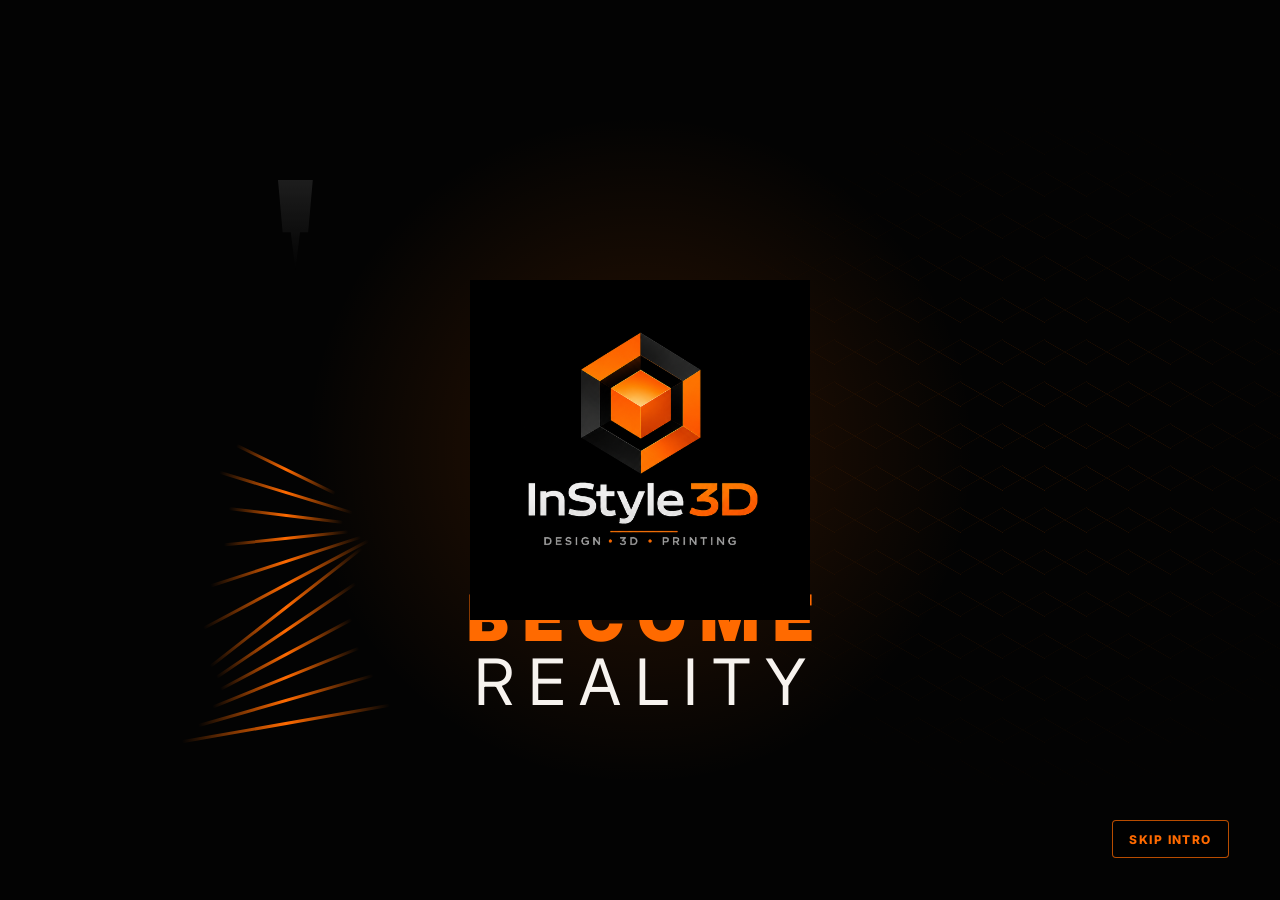
<file: index.html>
<!doctype html>
<html lang="en">
  <head>
    <meta charset="utf-8" />
    <meta name="viewport" content="width=device-width, initial-scale=1" />
    <title>InStyle3D Printing Studios</title>
    <meta
      name="description"
      content="Custom 3D printing, artistic sculptures and personalised creations designed with precision and brought to life layer by layer."
    />
    <link rel="preconnect" href="https://fonts.googleapis.com" />
    <link rel="preconnect" href="https://fonts.gstatic.com" crossorigin />
    <link
      href="https://fonts.googleapis.com/css2?family=Inter:wght@400;500;600;700;800;900&display=swap"
      rel="stylesheet"
    />
    <link rel="stylesheet" href="styles.css?v=reference-image-2" />
  </head>
  <body class="intro-running">
    <div class="intro-overlay" aria-label="Cinematic intro">
      <div class="intro-glow" aria-hidden="true"></div>
      <div class="intro-wire" aria-hidden="true"></div>
      <div class="intro-sculpture" aria-hidden="true">
        <span></span><span></span><span></span><span></span><span></span><span></span>
        <span></span><span></span><span></span><span></span><span></span><span></span>
      </div>
      <div class="intro-nozzle" aria-hidden="true"></div>
      <img class="intro-logo" src="assets/instyle3d-logo-orange.png" alt="InStyle3D" />
      <div class="intro-title" aria-hidden="true">
        <span>Ideas</span>
        <span>Become</span>
        <span>Reality</span>
      </div>
      <button class="skip-intro" type="button">Skip Intro</button>
    </div>

    <header class="top-nav" aria-label="Primary navigation">
      <nav class="nav-links" aria-label="Main menu">
        <a class="is-active" href="#top">Home</a>
        <a href="#creations">Creations</a>
        <a href="#about">About</a>
        <a href="#custom-projects">Custom Projects</a>
        <a href="#contact">Contact</a>
        <a class="quote-link" href="#quote">Get a Quote</a>
      </nav>
      <button class="menu-toggle" type="button" aria-label="Open navigation" aria-expanded="false">
        <span></span>
        <span></span>
        <span></span>
      </button>
    </header>

    <main id="top">
      <section class="hero" aria-label="InStyle3D cinematic hero">
        <div class="ambient-glow" aria-hidden="true"></div>
        <div class="particle-field" aria-hidden="true">
          <span></span><span></span><span></span><span></span><span></span><span></span>
          <span></span><span></span><span></span><span></span><span></span><span></span>
        </div>

        <div class="wireframe-wrap" aria-hidden="true">
          <svg class="wireframe" viewBox="0 0 760 760" role="img">
            <g class="mesh mesh-soft">
              <path d="M20 500 C160 360 260 650 410 480 S620 210 750 280" />
              <path d="M40 560 C180 420 280 700 440 540 S650 250 760 360" />
              <path d="M0 430 C130 320 260 560 400 410 S610 160 730 210" />
              <path d="M120 300 C240 210 340 470 490 330 S650 130 740 170" />
              <path d="M160 650 C260 560 360 700 520 600 S690 410 750 450" />
            </g>
            <g class="mesh mesh-lines">
              <path d="M70 500 L190 410 L330 495 L460 395 L610 300 L735 340" />
              <path d="M130 585 L260 500 L390 560 L540 455 L710 510" />
              <path d="M110 390 L245 350 L380 410 L520 260 L690 215" />
              <path d="M245 350 L260 500 L330 495 L390 560 L460 395 L540 455" />
              <path d="M520 260 L610 300 L690 215 L735 340 L710 510" />
            </g>
            <g class="mesh-dots">
              <circle cx="70" cy="500" r="3" /><circle cx="190" cy="410" r="3" />
              <circle cx="330" cy="495" r="3" /><circle cx="460" cy="395" r="3" />
              <circle cx="610" cy="300" r="3" /><circle cx="735" cy="340" r="3" />
              <circle cx="260" cy="500" r="3" /><circle cx="390" cy="560" r="3" />
              <circle cx="540" cy="455" r="3" /><circle cx="690" cy="215" r="3" />
              <circle cx="710" cy="510" r="3" /><circle cx="520" cy="260" r="3" />
            </g>
          </svg>
        </div>

        <div class="left-visual" aria-hidden="true">
          <div class="printer-arm">
            <span class="rail rail-top"></span>
            <span class="rail rail-bottom"></span>
            <span class="rail rail-glow"></span>
            <span class="printer-block"></span>
          </div>
          <div class="nozzle">
            <span class="nozzle-ring"></span>
            <span class="nozzle-ring nozzle-ring-low"></span>
            <span></span>
          </div>
          <div class="filament"></div>
          <div class="sculpture">
            <span></span><span></span><span></span><span></span><span></span><span></span>
            <span></span><span></span><span></span><span></span><span></span><span></span>
            <span></span><span></span><span></span><span></span><span></span><span></span>
            <span></span><span></span><span></span><span></span><span></span><span></span>
            <span></span><span></span><span></span><span></span><span></span><span></span>
          </div>
          <div class="print-bed"></div>
        </div>

        <div class="hero-content">
          <img class="hero-logo" src="assets/instyle3d-logo-orange.png" alt="InStyle3D Design 3D Printing" />
          <span class="logo-rule" aria-hidden="true"></span>
          <div class="headline" aria-label="Ideas become reality">
            <span>Ideas</span>
            <span class="orange">Become</span>
            <span>Reality</span>
          </div>
          <p>
            Custom 3D printing, artistic sculptures and personalised creations designed
            with precision and brought to life layer by layer.
          </p>
          <div class="hero-actions" aria-label="Primary actions">
            <a class="btn btn-filled" href="#creations">Explore Our Creations</a>
            <a class="btn btn-outline" href="#custom-projects">Start a Custom Project</a>
          </div>
          <div class="scroll-cue" aria-hidden="true">
            <span class="mouse-icon"></span>
            <span class="arrow-down"></span>
            <strong>Scroll to Discover</strong>
          </div>
        </div>
      </section>
    </main>

    <script src="script.js?v=reference-intro-1"></script>
  </body>
</html>
</file>
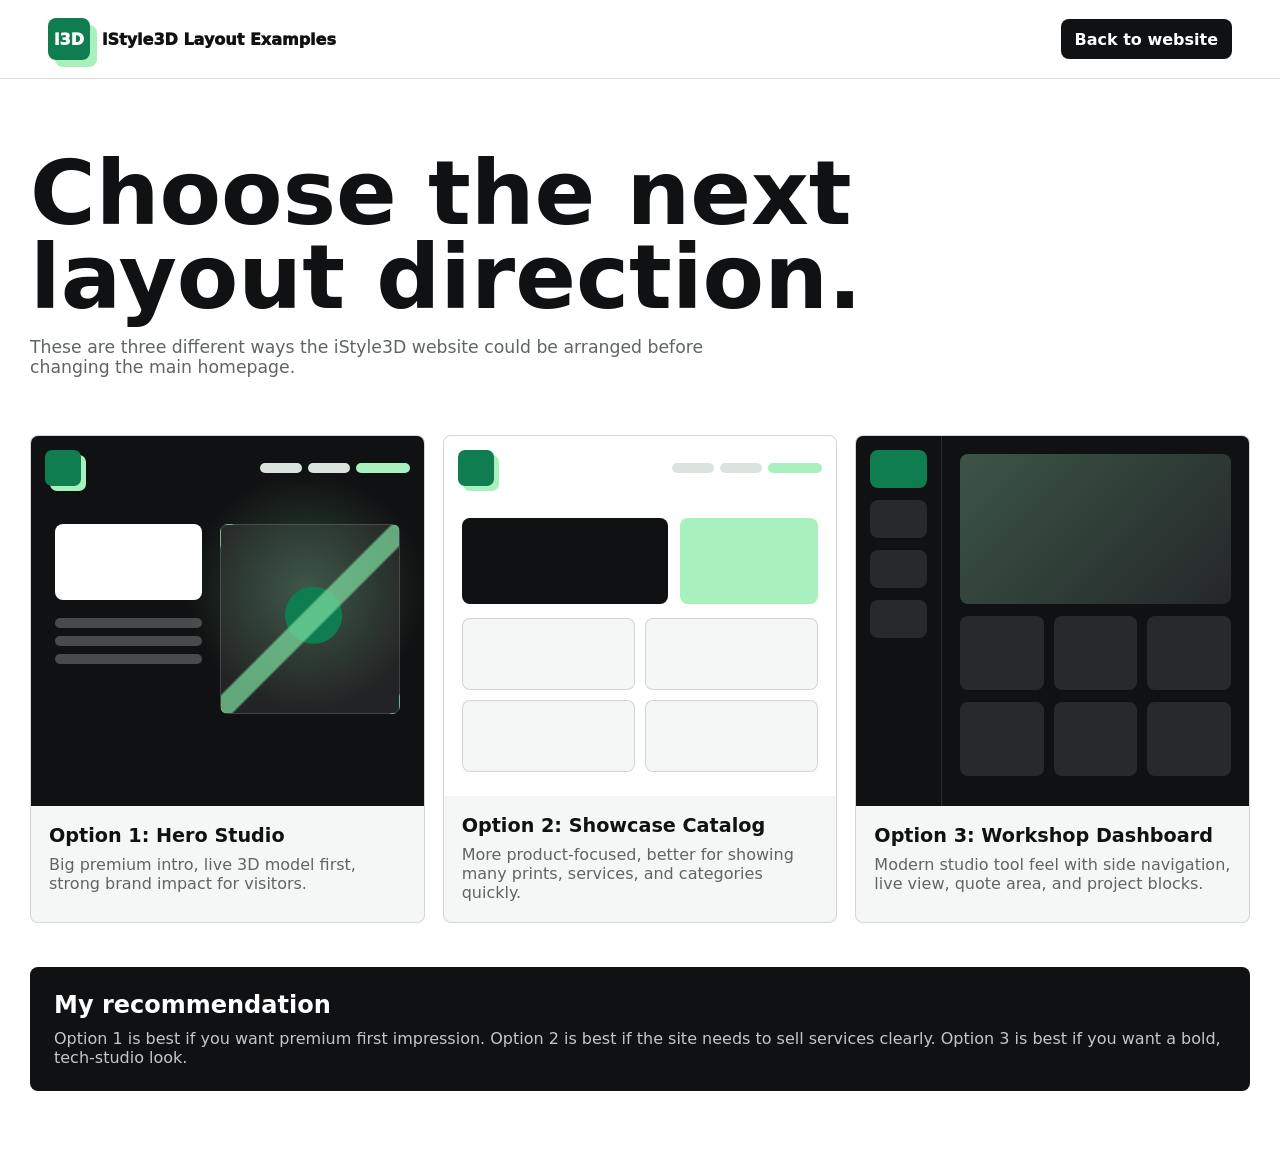
<file: layout-examples.html>
<!doctype html>
<html lang="en">
  <head>
    <meta charset="utf-8" />
    <meta name="viewport" content="width=device-width, initial-scale=1" />
    <title>iStyle3D Layout Examples</title>
    <style>
      :root {
        --black: #101112;
        --deep: #1b1c1e;
        --green: #0f7d4f;
        --light: #7ee0a1;
        --mint: #a8f0bd;
        --white: #ffffff;
        --soft: #f4f7f5;
        --line: rgba(16, 17, 18, 0.14);
      }

      * {
        box-sizing: border-box;
      }

      body {
        margin: 0;
        color: var(--black);
        background: var(--white);
        font-family:
          Inter, ui-sans-serif, system-ui, -apple-system, BlinkMacSystemFont, "Segoe UI",
          sans-serif;
      }

      header {
        position: sticky;
        z-index: 10;
        top: 0;
        display: flex;
        align-items: center;
        justify-content: space-between;
        gap: 18px;
        padding: 18px clamp(18px, 4vw, 48px);
        border-bottom: 1px solid var(--line);
        background: rgba(255, 255, 255, 0.88);
        backdrop-filter: blur(16px);
      }

      .brand {
        display: flex;
        align-items: center;
        gap: 12px;
        font-weight: 950;
      }

      .badge {
        display: grid;
        place-items: center;
        width: 42px;
        aspect-ratio: 1;
        border-radius: 8px;
        color: var(--white);
        background: var(--green);
        box-shadow: 7px 7px 0 var(--mint);
      }

      .back {
        display: inline-flex;
        align-items: center;
        min-height: 40px;
        border-radius: 8px;
        padding: 0 14px;
        color: var(--white);
        background: var(--black);
        text-decoration: none;
        font-weight: 850;
      }

      main {
        width: min(1220px, calc(100% - 32px));
        margin: 0 auto;
        padding: clamp(32px, 6vw, 72px) 0;
      }

      .intro h1 {
        max-width: 850px;
        margin: 0;
        font-size: clamp(2.6rem, 7vw, 6.2rem);
        line-height: 0.94;
      }

      .intro p {
        max-width: 680px;
        margin: 18px 0 0;
        color: #5f6661;
        font-size: 1.08rem;
      }

      .layout-grid {
        display: grid;
        grid-template-columns: repeat(3, minmax(0, 1fr));
        gap: 18px;
        margin-top: clamp(32px, 5vw, 58px);
      }

      .layout-card {
        display: grid;
        gap: 18px;
        border: 1px solid var(--line);
        border-radius: 8px;
        background: var(--soft);
        overflow: hidden;
      }

      .mock {
        min-height: 360px;
        background: var(--white);
      }

      .card-copy {
        padding: 0 18px 20px;
      }

      .card-copy h2 {
        margin: 0 0 8px;
        font-size: 1.2rem;
      }

      .card-copy p {
        margin: 0;
        color: #5f6661;
      }

      .mock-header {
        display: flex;
        align-items: center;
        justify-content: space-between;
        gap: 10px;
        padding: 14px;
      }

      .mock-logo {
        width: 36px;
        aspect-ratio: 1;
        border-radius: 7px;
        background: var(--green);
        box-shadow: 5px 5px 0 var(--mint);
      }

      .mock-nav {
        display: flex;
        gap: 6px;
      }

      .mock-nav span {
        width: 42px;
        height: 10px;
        border-radius: 999px;
        background: #dce3df;
      }

      .mock-nav span:last-child {
        width: 54px;
        background: var(--mint);
      }

      .hero-focused {
        color: var(--white);
        background:
          radial-gradient(circle at 70% 42%, rgba(126, 224, 161, 0.28), transparent 34%),
          var(--black);
      }

      .hero-focused .mock-body {
        display: grid;
        grid-template-columns: 0.9fr 1.1fr;
        gap: 18px;
        padding: 24px;
      }

      .big-title {
        height: 76px;
        border-radius: 8px;
        background: var(--white);
      }

      .copy-lines {
        display: grid;
        gap: 8px;
        margin-top: 18px;
      }

      .copy-lines span {
        height: 10px;
        border-radius: 999px;
        background: rgba(255, 255, 255, 0.24);
      }

      .viewer {
        min-height: 190px;
        border: 1px solid rgba(255, 255, 255, 0.14);
        border-radius: 8px;
        background:
          linear-gradient(135deg, transparent 46%, rgba(126, 224, 161, 0.7) 47% 54%, transparent 55%),
          radial-gradient(circle at 52% 48%, var(--green) 0 28px, transparent 29px),
          rgba(255, 255, 255, 0.08);
      }

      .catalog-layout {
        background: var(--white);
      }

      .catalog-layout .mock-body {
        padding: 18px;
      }

      .catalog-top {
        display: grid;
        grid-template-columns: 1.2fr 0.8fr;
        gap: 12px;
        margin-bottom: 14px;
      }

      .catalog-top div {
        min-height: 86px;
        border-radius: 8px;
        background: var(--black);
      }

      .catalog-top div:last-child {
        background: var(--mint);
      }

      .tiles {
        display: grid;
        grid-template-columns: repeat(2, 1fr);
        gap: 10px;
      }

      .tiles span {
        min-height: 72px;
        border-radius: 8px;
        background: var(--soft);
        border: 1px solid var(--line);
      }

      .studio-layout {
        display: grid;
        grid-template-columns: 86px 1fr;
        background: var(--black);
      }

      .side-rail {
        display: grid;
        align-content: start;
        gap: 12px;
        padding: 14px;
        border-right: 1px solid rgba(255, 255, 255, 0.12);
      }

      .side-rail span {
        height: 38px;
        border-radius: 8px;
        background: rgba(255, 255, 255, 0.1);
      }

      .side-rail span:first-child {
        background: var(--green);
      }

      .studio-main {
        padding: 18px;
      }

      .studio-live {
        min-height: 150px;
        border-radius: 8px;
        background:
          linear-gradient(135deg, rgba(126, 224, 161, 0.25), transparent),
          #252729;
      }

      .studio-row {
        display: grid;
        grid-template-columns: repeat(3, 1fr);
        gap: 10px;
        margin-top: 12px;
      }

      .studio-row span {
        min-height: 74px;
        border-radius: 8px;
        background: rgba(255, 255, 255, 0.1);
      }

      .choose {
        margin-top: 44px;
        padding: 24px;
        border-radius: 8px;
        color: var(--white);
        background: var(--black);
      }

      .choose h2 {
        margin: 0 0 10px;
      }

      .choose p {
        margin: 0;
        color: rgba(255, 255, 255, 0.76);
      }

      @media (max-width: 940px) {
        .layout-grid {
          grid-template-columns: 1fr;
        }
      }

      @media (max-width: 640px) {
        header {
          align-items: flex-start;
          flex-direction: column;
        }

        .mock {
          min-height: 320px;
        }
      }
    </style>
  </head>
  <body>
    <header>
      <div class="brand">
        <span class="badge">i3D</span>
        <span>iStyle3D Layout Examples</span>
      </div>
      <a class="back" href="index.html">Back to website</a>
    </header>

    <main>
      <section class="intro">
        <h1>Choose the next layout direction.</h1>
        <p>
          These are three different ways the iStyle3D website could be arranged before changing the main homepage.
        </p>
      </section>

      <section class="layout-grid" aria-label="Layout examples">
        <article class="layout-card">
          <div class="mock hero-focused">
            <div class="mock-header">
              <div class="mock-logo"></div>
              <div class="mock-nav"><span></span><span></span><span></span></div>
            </div>
            <div class="mock-body">
              <div>
                <div class="big-title"></div>
                <div class="copy-lines"><span></span><span></span><span></span></div>
              </div>
              <div class="viewer"></div>
            </div>
          </div>
          <div class="card-copy">
            <h2>Option 1: Hero Studio</h2>
            <p>Big premium intro, live 3D model first, strong brand impact for visitors.</p>
          </div>
        </article>

        <article class="layout-card">
          <div class="mock catalog-layout">
            <div class="mock-header">
              <div class="mock-logo"></div>
              <div class="mock-nav"><span></span><span></span><span></span></div>
            </div>
            <div class="mock-body">
              <div class="catalog-top"><div></div><div></div></div>
              <div class="tiles"><span></span><span></span><span></span><span></span></div>
            </div>
          </div>
          <div class="card-copy">
            <h2>Option 2: Showcase Catalog</h2>
            <p>More product-focused, better for showing many prints, services, and categories quickly.</p>
          </div>
        </article>

        <article class="layout-card">
          <div class="mock studio-layout">
            <div class="side-rail"><span></span><span></span><span></span><span></span></div>
            <div class="studio-main">
              <div class="studio-live"></div>
              <div class="studio-row"><span></span><span></span><span></span></div>
              <div class="studio-row"><span></span><span></span><span></span></div>
            </div>
          </div>
          <div class="card-copy">
            <h2>Option 3: Workshop Dashboard</h2>
            <p>Modern studio tool feel with side navigation, live view, quote area, and project blocks.</p>
          </div>
        </article>
      </section>

      <section class="choose">
        <h2>My recommendation</h2>
        <p>
          Option 1 is best if you want premium first impression. Option 2 is best if the site needs to sell services
          clearly. Option 3 is best if you want a bold, tech-studio look.
        </p>
      </section>
    </main>
  </body>
</html>
</file>
<file: styles.css>
:root {
  color-scheme: dark;
  --black: #030303;
  --black-soft: #080808;
  --charcoal: #171717;
  --charcoal-soft: #242424;
  --orange: #ff6a00;
  --orange-soft: #ff8a2a;
  --white: #f7f3ef;
  --muted: rgba(247, 243, 239, 0.72);
  --faint: rgba(247, 243, 239, 0.18);
}

* {
  box-sizing: border-box;
}

html {
  min-height: 100%;
  background: var(--black);
  scroll-behavior: smooth;
}

body {
  min-height: 100%;
  margin: 0;
  overflow-x: hidden;
  color: var(--white);
  background: var(--black);
  font-family: Inter, system-ui, -apple-system, BlinkMacSystemFont, "Segoe UI", sans-serif;
}

body.intro-running {
  overflow: hidden;
}

img,
svg {
  display: block;
  max-width: 100%;
}

a {
  color: inherit;
}

.top-nav {
  position: fixed;
  z-index: 30;
  top: 0;
  left: 0;
  right: 0;
  display: flex;
  justify-content: center;
  align-items: center;
  min-height: 92px;
  padding: 20px clamp(20px, 4vw, 72px);
  background: transparent;
  opacity: 0;
  transform: translateY(-12px);
  animation: navReveal 700ms 3600ms ease forwards;
}

.nav-links {
  display: flex;
  align-items: center;
  gap: clamp(28px, 4.4vw, 76px);
}

.nav-links a {
  position: relative;
  padding: 12px 0;
  color: var(--white);
  font-size: clamp(0.72rem, 0.85vw, 0.94rem);
  font-weight: 800;
  letter-spacing: 0.14em;
  text-decoration: none;
  text-transform: uppercase;
}

.nav-links a.is-active {
  color: var(--orange);
}

.nav-links a.is-active::after {
  content: "";
  position: absolute;
  left: 0;
  right: 0;
  bottom: 0;
  height: 2px;
  background: var(--orange);
}

.quote-link {
  min-height: 48px;
  display: inline-flex;
  align-items: center;
  padding: 0 28px;
  border: 1px solid var(--orange);
  border-radius: 4px;
  color: var(--orange) !important;
}

.menu-toggle {
  position: absolute;
  right: clamp(22px, 3.8vw, 62px);
  display: block;
  width: 48px;
  height: 42px;
  border: 0;
  padding: 0;
  background: transparent;
}

.menu-toggle span {
  display: block;
  height: 2px;
  margin: 8px 0;
  background: var(--white);
  box-shadow: 0 0 12px rgba(255, 106, 0, 0.22);
}

.hero {
  position: relative;
  min-height: 100vh;
  display: grid;
  grid-template-columns: minmax(390px, 0.86fr) minmax(480px, 1.14fr);
  align-items: center;
  overflow: hidden;
  padding: clamp(100px, 11vh, 148px) clamp(24px, 4.6vw, 74px) clamp(24px, 4vh, 46px);
  isolation: isolate;
  background:
    radial-gradient(circle at 18% 90%, rgba(255, 106, 0, 0.32), transparent 24%),
    radial-gradient(circle at 54% 54%, rgba(255, 106, 0, 0.06), transparent 18%),
    radial-gradient(circle at 89% 52%, rgba(255, 106, 0, 0.14), transparent 26%),
    linear-gradient(90deg, #060606 0%, #050505 48%, #020202 100%);
}

.hero::before {
  content: "";
  position: absolute;
  inset: 0;
  z-index: -4;
  background:
    linear-gradient(90deg, rgba(0, 0, 0, 0.1), transparent 42%, rgba(0, 0, 0, 0.4)),
    radial-gradient(circle at 18% 45%, rgba(255, 106, 0, 0.14), transparent 25%);
}

.hero::after {
  content: "";
  position: absolute;
  inset: 0;
  z-index: -3;
  background: url("assets/hero-printing-reference.png") center center / cover no-repeat;
  opacity: 0;
  pointer-events: none;
}

.ambient-glow {
  position: absolute;
  right: 4vw;
  top: 18vh;
  z-index: -3;
  width: 46vw;
  max-width: 760px;
  aspect-ratio: 1;
  border-radius: 50%;
  background: radial-gradient(circle, rgba(255, 106, 0, 0.18), transparent 64%);
  filter: blur(12px);
}

.particle-field {
  position: absolute;
  inset: 0;
  z-index: -1;
  pointer-events: none;
}

.particle-field span {
  position: absolute;
  width: 3px;
  height: 3px;
  border-radius: 50%;
  background: rgba(255, 106, 0, 0.85);
  box-shadow: 0 0 18px rgba(255, 106, 0, 0.8);
  animation: particleDrift 5s ease-in-out infinite alternate;
}

.particle-field span:nth-child(1) { left: 8%; top: 56%; animation-delay: -0.3s; }
.particle-field span:nth-child(2) { left: 18%; top: 72%; animation-delay: -1.1s; }
.particle-field span:nth-child(3) { left: 34%; top: 52%; animation-delay: -2.2s; }
.particle-field span:nth-child(4) { left: 58%; top: 30%; animation-delay: -1.8s; }
.particle-field span:nth-child(5) { left: 70%; top: 24%; animation-delay: -0.7s; }
.particle-field span:nth-child(6) { left: 82%; top: 50%; animation-delay: -1.4s; }
.particle-field span:nth-child(7) { left: 92%; top: 62%; animation-delay: -2.8s; }
.particle-field span:nth-child(8) { left: 45%; top: 78%; animation-delay: -3.1s; }
.particle-field span:nth-child(9) { left: 63%; top: 70%; animation-delay: -2.5s; }
.particle-field span:nth-child(10) { left: 26%; top: 34%; animation-delay: -1.9s; }
.particle-field span:nth-child(11) { left: 77%; top: 82%; animation-delay: -3.6s; }
.particle-field span:nth-child(12) { left: 88%; top: 18%; animation-delay: -2.1s; }

.wireframe-wrap {
  position: absolute;
  z-index: -2;
  top: 1vh;
  right: -12vw;
  width: min(66vw, 1060px);
  opacity: 0.58;
  transform: rotate(-9deg) scaleY(1.06);
}

.wireframe {
  width: 100%;
  height: auto;
  overflow: visible;
}

.mesh path,
.mesh-lines path {
  fill: none;
  stroke: rgba(255, 106, 0, 0.82);
  stroke-width: 1.2;
  stroke-linecap: round;
  stroke-dasharray: 10 14;
  animation: meshFlow 7s linear infinite;
}

.mesh-soft path {
  stroke-width: 1;
  opacity: 0.36;
}

.mesh-dots circle {
  fill: var(--orange);
  opacity: 0.75;
  filter: drop-shadow(0 0 8px rgba(255, 106, 0, 0.9));
}

.left-visual {
  position: relative;
  min-height: min(79vh, 780px);
  opacity: 0;
  transform: translateX(-26px);
  animation: heroLeftIn 900ms 1400ms ease forwards;
}

.printer-arm {
  position: absolute;
  left: -16vw;
  top: -2%;
  width: min(58vw, 880px);
  height: 188px;
  transform: rotate(7deg);
  filter: drop-shadow(0 22px 34px rgba(0, 0, 0, 0.75));
}

.rail {
  position: absolute;
  left: 0;
  width: 92%;
  height: 12px;
  background: linear-gradient(90deg, #010101, #202020 48%, rgba(255, 106, 0, 0.86));
  box-shadow: 0 0 24px rgba(255, 106, 0, 0.36);
}

.rail-top { top: 30px; }
.rail-bottom { top: 78px; }
.rail-glow {
  top: 52px;
  height: 2px;
  background: linear-gradient(90deg, transparent, rgba(255, 106, 0, 0.95), transparent);
}

.printer-block {
  position: absolute;
  right: 8%;
  top: 8px;
  width: 196px;
  height: 118px;
  border: 1px solid rgba(255, 255, 255, 0.16);
  background:
    linear-gradient(140deg, rgba(255, 255, 255, 0.08), transparent 32%),
    #111;
  box-shadow: 0 18px 36px rgba(0, 0, 0, 0.8);
}

.printer-block::before,
.printer-block::after {
  content: "";
  position: absolute;
  top: 34px;
  width: 14px;
  height: 14px;
  border-radius: 50%;
  background: #030303;
  border: 1px solid rgba(255, 255, 255, 0.16);
}

.printer-block::before { left: 28px; }
.printer-block::after { right: 28px; }

.nozzle {
  position: absolute;
  left: clamp(176px, 15.7vw, 254px);
  top: 19%;
  width: 102px;
  height: 146px;
  background:
    linear-gradient(90deg, transparent 18%, rgba(255, 106, 0, 0.46), transparent 82%),
    linear-gradient(#1f1f1f, #050505);
  clip-path: polygon(20% 0, 80% 0, 78% 50%, 62% 50%, 50% 100%, 38% 50%, 22% 50%);
  filter: drop-shadow(0 0 20px rgba(255, 106, 0, 0.45));
}

.nozzle-ring {
  position: absolute;
  left: 50%;
  top: 48%;
  width: 92px;
  height: 14px;
  border-radius: 50%;
  border: 2px solid rgba(255, 106, 0, 0.42);
  transform: translateX(-50%);
  background: rgba(8, 8, 8, 0.88);
}

.nozzle-ring-low {
  top: 62%;
  width: 70px;
}

.nozzle > span:last-child {
  position: absolute;
  left: 50%;
  top: 80%;
  width: 22px;
  height: 22px;
  border-radius: 50%;
  background: var(--orange);
  transform: translateX(-50%);
  filter: blur(5px);
  opacity: 0.72;
}

.filament {
  position: absolute;
  left: calc(clamp(176px, 15.7vw, 254px) + 49px);
  top: calc(19% + 140px);
  width: 2px;
  height: 132px;
  background: linear-gradient(var(--orange), rgba(255, 106, 0, 0.12));
  box-shadow: 0 0 14px rgba(255, 106, 0, 0.95);
  transform-origin: top;
  animation: filamentPulse 1.8s ease-in-out infinite;
}

.sculpture {
  position: absolute;
  left: clamp(42px, 6.2vw, 104px);
  bottom: 8%;
  width: clamp(280px, 28vw, 460px);
  height: clamp(390px, 55vh, 610px);
  filter:
    drop-shadow(0 0 32px rgba(255, 106, 0, 0.5))
    drop-shadow(0 26px 40px rgba(0, 0, 0, 0.82));
  transform: perspective(700px) rotateY(-8deg);
}

.sculpture::before {
  content: "";
  position: absolute;
  inset: 4% 9% 1%;
  border-radius: 48% 52% 46% 54% / 54% 46% 58% 42%;
  background:
    radial-gradient(circle at 30% 18%, rgba(255, 132, 32, 0.34), transparent 26%),
    linear-gradient(120deg, rgba(255, 106, 0, 0.16), rgba(20, 20, 20, 0.58) 44%, rgba(255, 106, 0, 0.2));
  filter: blur(2px);
  opacity: 0.78;
  transform: skewY(-5deg);
}

.sculpture span {
  position: absolute;
  left: 50%;
  height: 4px;
  border-radius: 999px;
  background: linear-gradient(90deg, transparent, rgba(255, 219, 190, 0.95), var(--orange), rgba(255, 106, 0, 0.7), transparent);
  box-shadow: 0 0 15px rgba(255, 106, 0, 0.78);
  transform: translateX(-50%) rotate(var(--twist));
}

.sculpture span:nth-child(1) { bottom: 2%; width: 92%; --twist: -4deg; }
.sculpture span:nth-child(2) { bottom: 5%; width: 84%; --twist: -8deg; }
.sculpture span:nth-child(3) { bottom: 8%; width: 76%; --twist: -12deg; }
.sculpture span:nth-child(4) { bottom: 11%; width: 70%; --twist: -15deg; }
.sculpture span:nth-child(5) { bottom: 14%; width: 66%; --twist: -18deg; }
.sculpture span:nth-child(6) { bottom: 17%; width: 63%; --twist: -21deg; }
.sculpture span:nth-child(7) { bottom: 20%; width: 61%; --twist: -24deg; }
.sculpture span:nth-child(8) { bottom: 23%; width: 60%; --twist: -27deg; }
.sculpture span:nth-child(9) { bottom: 26%; width: 61%; --twist: -30deg; }
.sculpture span:nth-child(10) { bottom: 29%; width: 64%; --twist: -32deg; }
.sculpture span:nth-child(11) { bottom: 32%; width: 68%; --twist: -34deg; }
.sculpture span:nth-child(12) { bottom: 35%; width: 72%; --twist: -35deg; }
.sculpture span:nth-child(13) { bottom: 38%; width: 76%; --twist: -36deg; }
.sculpture span:nth-child(14) { bottom: 41%; width: 79%; --twist: -35deg; }
.sculpture span:nth-child(15) { bottom: 44%; width: 80%; --twist: -33deg; }
.sculpture span:nth-child(16) { bottom: 47%; width: 78%; --twist: -30deg; }
.sculpture span:nth-child(17) { bottom: 50%; width: 74%; --twist: -26deg; }
.sculpture span:nth-child(18) { bottom: 53%; width: 68%; --twist: -22deg; }
.sculpture span:nth-child(19) { bottom: 56%; width: 62%; --twist: -18deg; }
.sculpture span:nth-child(20) { bottom: 59%; width: 56%; --twist: -13deg; }
.sculpture span:nth-child(21) { bottom: 62%; width: 51%; --twist: -8deg; }
.sculpture span:nth-child(22) { bottom: 65%; width: 48%; --twist: -3deg; }
.sculpture span:nth-child(23) { bottom: 68%; width: 47%; --twist: 2deg; }
.sculpture span:nth-child(24) { bottom: 71%; width: 48%; --twist: 7deg; }
.sculpture span:nth-child(25) { bottom: 74%; width: 51%; --twist: 12deg; }
.sculpture span:nth-child(26) { bottom: 77%; width: 55%; --twist: 16deg; }
.sculpture span:nth-child(27) { bottom: 80%; width: 58%; --twist: 19deg; }
.sculpture span:nth-child(28) { bottom: 83%; width: 60%; --twist: 22deg; }
.sculpture span:nth-child(29) { bottom: 86%; width: 58%; --twist: 25deg; }
.sculpture span:nth-child(30) { bottom: 89%; width: 52%; --twist: 28deg; }

.print-bed {
  position: absolute;
  left: clamp(-4px, 3.6vw, 54px);
  bottom: 4%;
  width: clamp(360px, 36vw, 590px);
  height: 54px;
  border-radius: 50%;
  background:
    radial-gradient(ellipse, rgba(255, 106, 0, 0.46), rgba(3, 3, 3, 0.95) 66%),
    repeating-radial-gradient(ellipse at center, rgba(255, 106, 0, 0.3) 0 1px, transparent 2px 16px);
  border: 1px solid rgba(255, 106, 0, 0.25);
}

.hero-content {
  position: relative;
  z-index: 2;
  display: grid;
  justify-items: center;
  max-width: 680px;
  margin: 0 auto 0 -4vw;
  text-align: center;
  opacity: 0;
  transform: translateY(18px);
  animation: contentIn 900ms 2600ms ease forwards;
}

.hero-logo {
  width: clamp(310px, 24.5vw, 388px);
  margin-bottom: clamp(18px, 2.8vh, 26px);
}

.logo-rule {
  width: 78px;
  height: 1px;
  margin-bottom: clamp(18px, 3vh, 28px);
  background: var(--orange);
  box-shadow: 0 0 14px rgba(255, 106, 0, 0.78);
}

.headline {
  display: grid;
  gap: 0;
  color: var(--white);
  font-size: clamp(3.35rem, 6.5vw, 6.7rem);
  font-weight: 500;
  line-height: 0.94;
  letter-spacing: 0.28em;
  text-indent: 0.28em;
  text-transform: uppercase;
}

.headline .orange {
  color: var(--orange);
  font-weight: 900;
  letter-spacing: 0.11em;
  text-indent: 0.11em;
}

.hero-content p {
  max-width: 500px;
  margin: clamp(22px, 4vh, 32px) auto 0;
  color: var(--muted);
  font-size: clamp(1rem, 1.25vw, 1.22rem);
  line-height: 1.75;
}

.hero-actions {
  display: flex;
  justify-content: center;
  gap: 18px;
  margin-top: clamp(24px, 4vh, 36px);
}

.btn {
  min-height: 56px;
  display: inline-flex;
  align-items: center;
  justify-content: center;
  padding: 0 28px;
  border-radius: 4px;
  color: var(--white);
  font-size: 0.78rem;
  font-weight: 900;
  letter-spacing: 0.12em;
  text-decoration: none;
  text-transform: uppercase;
}

.btn::after {
  content: "->";
  margin-left: 16px;
  font-size: 1rem;
}

.btn-filled {
  background: linear-gradient(135deg, var(--orange), #ff7f1e);
  border: 1px solid var(--orange);
}

.btn-outline {
  color: var(--orange);
  border: 1px solid var(--orange);
  background: rgba(255, 106, 0, 0.03);
}

.scroll-cue {
  display: grid;
  justify-items: center;
  gap: 8px;
  margin-top: clamp(26px, 5vh, 42px);
  color: rgba(247, 243, 239, 0.72);
  font-size: 0.7rem;
  font-weight: 600;
  letter-spacing: 0.24em;
  text-transform: uppercase;
}

.mouse-icon {
  width: 20px;
  height: 34px;
  border: 1px solid var(--orange);
  border-radius: 999px;
}

.mouse-icon::before {
  content: "";
  display: block;
  width: 3px;
  height: 7px;
  margin: 7px auto 0;
  border-radius: 999px;
  background: var(--orange);
}

.arrow-down {
  width: 9px;
  height: 9px;
  border-right: 1px solid var(--orange);
  border-bottom: 1px solid var(--orange);
  transform: rotate(45deg);
}

.intro-overlay {
  position: fixed;
  inset: 0;
  z-index: 100;
  display: grid;
  place-items: center;
  overflow: hidden;
  background: var(--black);
  transition: opacity 700ms ease, visibility 700ms ease;
}

.intro-overlay.is-hidden {
  opacity: 0;
  visibility: hidden;
  pointer-events: none;
}

.intro-glow {
  position: absolute;
  width: min(56vw, 760px);
  aspect-ratio: 1;
  border-radius: 50%;
  background: radial-gradient(circle, rgba(255, 106, 0, 0.24), transparent 66%);
  opacity: 0;
  animation: introGlow 4s ease forwards;
}

.intro-wire {
  position: absolute;
  right: -12vw;
  width: min(58vw, 780px);
  aspect-ratio: 1;
  opacity: 0;
  background:
    linear-gradient(30deg, transparent 48%, rgba(255, 106, 0, 0.32) 49%, transparent 50%),
    linear-gradient(150deg, transparent 48%, rgba(255, 106, 0, 0.18) 49%, transparent 50%);
  background-size: 42px 42px;
  mask-image: radial-gradient(circle, #000, transparent 70%);
  animation: introWire 4s 350ms ease forwards;
}

.intro-sculpture {
  position: absolute;
  left: 13vw;
  bottom: 18vh;
  width: 240px;
  height: 330px;
  opacity: 0;
  transform: translateY(80px);
  animation: introSculpture 4s 900ms ease forwards;
}

.intro-sculpture span {
  position: absolute;
  left: 50%;
  width: calc(40% + var(--i, 0) * 2%);
  height: 3px;
  border-radius: 999px;
  background: linear-gradient(90deg, transparent, var(--orange), transparent);
}

.intro-sculpture span:nth-child(1) { bottom: 4%; width: 88%; transform: translateX(-50%) rotate(-10deg); }
.intro-sculpture span:nth-child(2) { bottom: 11%; width: 76%; transform: translateX(-50%) rotate(-16deg); }
.intro-sculpture span:nth-child(3) { bottom: 18%; width: 66%; transform: translateX(-50%) rotate(-22deg); }
.intro-sculpture span:nth-child(4) { bottom: 25%; width: 62%; transform: translateX(-50%) rotate(-28deg); }
.intro-sculpture span:nth-child(5) { bottom: 32%; width: 70%; transform: translateX(-50%) rotate(-34deg); }
.intro-sculpture span:nth-child(6) { bottom: 39%; width: 80%; transform: translateX(-50%) rotate(-38deg); }
.intro-sculpture span:nth-child(7) { bottom: 46%; width: 78%; transform: translateX(-50%) rotate(-28deg); }
.intro-sculpture span:nth-child(8) { bottom: 53%; width: 66%; transform: translateX(-50%) rotate(-18deg); }
.intro-sculpture span:nth-child(9) { bottom: 60%; width: 52%; transform: translateX(-50%) rotate(-6deg); }
.intro-sculpture span:nth-child(10) { bottom: 67%; width: 48%; transform: translateX(-50%) rotate(7deg); }
.intro-sculpture span:nth-child(11) { bottom: 74%; width: 58%; transform: translateX(-50%) rotate(17deg); }
.intro-sculpture span:nth-child(12) { bottom: 81%; width: 46%; transform: translateX(-50%) rotate(26deg); }

.intro-nozzle {
  position: absolute;
  left: calc(13vw + 100px);
  top: 20vh;
  width: 58px;
  height: 90px;
  opacity: 0;
  background: linear-gradient(#2a2a2a, #040404);
  clip-path: polygon(20% 0, 80% 0, 72% 58%, 58% 58%, 50% 100%, 42% 58%, 28% 58%);
  filter: drop-shadow(0 0 16px rgba(255, 106, 0, 0.42));
  animation: introNozzle 4s 1300ms ease forwards;
}

.intro-logo {
  position: relative;
  z-index: 2;
  width: min(340px, 58vw);
  opacity: 0;
  animation: introLogoIn 4s 1900ms ease forwards;
}

.intro-title {
  position: absolute;
  top: 58vh;
  display: grid;
  justify-items: center;
  color: var(--white);
  font-size: clamp(1.8rem, 5vw, 4.2rem);
  line-height: 1;
  letter-spacing: 0.22em;
  text-indent: 0.22em;
  text-transform: uppercase;
}

.intro-title span {
  opacity: 0;
  transform: translateY(12px);
}

.intro-title span:nth-child(1) { animation: introTextIn 600ms 2500ms ease forwards; }
.intro-title span:nth-child(2) {
  color: var(--orange);
  font-weight: 900;
  animation: introTextIn 600ms 2780ms ease forwards;
}
.intro-title span:nth-child(3) { animation: introTextIn 600ms 3060ms ease forwards; }

.skip-intro {
  position: absolute;
  right: clamp(18px, 4vw, 52px);
  bottom: clamp(18px, 4vw, 42px);
  min-height: 38px;
  border: 1px solid rgba(255, 106, 0, 0.72);
  border-radius: 4px;
  padding: 0 16px;
  color: var(--orange);
  background: rgba(0, 0, 0, 0.34);
  font: inherit;
  font-size: 0.75rem;
  font-weight: 800;
  letter-spacing: 0.12em;
  text-transform: uppercase;
  cursor: pointer;
}

@keyframes navReveal {
  to {
    opacity: 1;
    transform: translateY(0);
  }
}

@keyframes heroLeftIn {
  to {
    opacity: 1;
    transform: translateX(0);
  }
}

@keyframes contentIn {
  to {
    opacity: 1;
    transform: translateY(0);
  }
}

@keyframes meshFlow {
  to {
    stroke-dashoffset: -96;
  }
}

@keyframes particleDrift {
  to {
    transform: translate3d(12px, -18px, 0);
    opacity: 0.42;
  }
}

@keyframes filamentPulse {
  50% {
    opacity: 0.38;
    transform: scaleY(0.82);
  }
}

@keyframes introGlow {
  12%, 80% { opacity: 1; }
  100% { opacity: 0.7; }
}

@keyframes introWire {
  18%, 100% {
    opacity: 0.5;
    transform: translateX(-24px);
  }
}

@keyframes introSculpture {
  24%, 100% {
    opacity: 1;
    transform: translateY(0);
  }
}

@keyframes introNozzle {
  18%, 70% {
    opacity: 1;
  }
  100% {
    opacity: 0.7;
  }
}

@keyframes introLogoIn {
  20%, 100% {
    opacity: 1;
  }
  38% {
    filter: brightness(1.6);
  }
}

@keyframes introTextIn {
  to {
    opacity: 1;
    transform: translateY(0);
  }
}

@media (min-width: 901px) {
  .hero {
    display: block;
    padding: 0;
    background: #030303;
  }

  .hero::before {
    z-index: -2;
    background:
      linear-gradient(90deg, rgba(0, 0, 0, 0.08), transparent 50%, rgba(0, 0, 0, 0.08)),
      radial-gradient(circle at 50% 52%, rgba(255, 106, 0, 0.03), transparent 30%);
  }

  .hero::after {
    opacity: 1;
  }

  .ambient-glow,
  .particle-field,
  .wireframe-wrap,
  .left-visual {
    display: none;
  }

  .hero-content {
    position: absolute;
    left: 50%;
    top: 55.5%;
    width: min(38vw, 620px);
    max-width: none;
    margin: 0;
    opacity: 1;
    transform: translate(-50%, -50%);
    animation: none;
  }

  .hero-logo,
  .logo-rule,
  .headline,
  .hero-content p,
  .scroll-cue {
    opacity: 0;
    pointer-events: none;
  }

  .hero-actions {
    width: min(38vw, 620px);
    margin-top: 23.5vh;
    gap: 18px;
  }

  .btn {
    min-height: 56px;
    opacity: 0;
  }

  .top-nav {
    opacity: 1;
    transform: none;
    animation: none;
  }

  .top-nav a,
  .menu-toggle span {
    opacity: 0;
  }

  .nav-links a,
  .menu-toggle,
  .btn {
    pointer-events: auto;
  }
}

@media (max-width: 900px) {
  .top-nav {
    justify-content: flex-end;
    min-height: 76px;
  }

  .nav-links {
    position: fixed;
    top: 76px;
    right: 18px;
    display: none;
    min-width: 240px;
    padding: 18px;
    background: rgba(5, 5, 5, 0.92);
    border: 1px solid rgba(255, 106, 0, 0.28);
  }

  .nav-links.is-open {
    display: grid;
    gap: 10px;
  }

  .menu-toggle {
    display: block;
  }

  .hero {
    min-height: 100svh;
    grid-template-columns: 1fr;
    align-content: center;
    padding: 86px 18px 28px;
  }

  .left-visual {
    min-height: 36vh;
    opacity: 0.72;
  }

  .printer-arm {
    left: -34vw;
    top: 2%;
    width: 92vw;
    transform: rotate(6deg) scale(0.7);
  }

  .nozzle {
    left: 40%;
    top: 20%;
    transform: scale(0.72);
  }

  .filament {
    left: calc(40% + 42px);
    top: calc(20% + 88px);
    height: 62px;
  }

  .sculpture {
    left: 50%;
    bottom: 4%;
    width: min(54vw, 240px);
    height: 260px;
    transform: translateX(-50%) perspective(700px) rotateY(-8deg);
  }

  .print-bed {
    left: 50%;
    bottom: 1%;
    width: min(66vw, 300px);
    transform: translateX(-50%);
  }

  .hero-content {
    margin-top: -16px;
  }

  .hero-logo {
    width: min(290px, 78vw);
  }

  .headline {
    font-size: clamp(2.5rem, 12vw, 4.3rem);
    letter-spacing: 0.18em;
    text-indent: 0.18em;
  }

  .hero-actions {
    flex-direction: column;
    width: min(360px, 100%);
  }

  .btn {
    width: 100%;
  }

  .wireframe-wrap {
    right: -38vw;
    top: 24vh;
    width: 105vw;
    opacity: 0.24;
  }
}

@media (max-width: 560px) {
  .hero-content p {
    font-size: 0.95rem;
  }

  .scroll-cue {
    margin-top: 22px;
  }

  .intro-logo {
    width: min(300px, 76vw);
  }

  .intro-sculpture,
  .intro-nozzle {
    display: none;
  }
}

@media (max-width: 900px) {
  .hero {
    display: block;
    min-height: 100svh;
    padding: 0;
    background: #030303;
  }

  .hero::after {
    opacity: 1;
    background-position: center center;
  }

  .ambient-glow,
  .particle-field,
  .wireframe-wrap,
  .left-visual {
    display: none;
  }

  .hero-content {
    position: absolute;
    left: 50%;
    top: 56%;
    width: min(76vw, 420px);
    margin: 0;
    opacity: 1;
    transform: translate(-50%, -50%);
    animation: none;
  }

  .hero-logo,
  .logo-rule,
  .headline,
  .hero-content p,
  .scroll-cue {
    opacity: 0;
    pointer-events: none;
  }

  .hero-actions {
    width: min(76vw, 420px);
    margin-top: 24vh;
  }

  .btn {
    opacity: 0;
  }
}

@media (prefers-reduced-motion: reduce) {
  *,
  *::before,
  *::after {
    scroll-behavior: auto !important;
    animation-duration: 0.001ms !important;
    animation-iteration-count: 1 !important;
    transition-duration: 0.001ms !important;
  }

  body.intro-running {
    overflow: auto;
  }

  .intro-overlay {
    display: none;
  }

  .top-nav,
  .left-visual,
  .hero-content {
    opacity: 1;
    transform: none;
  }
}
</file>
